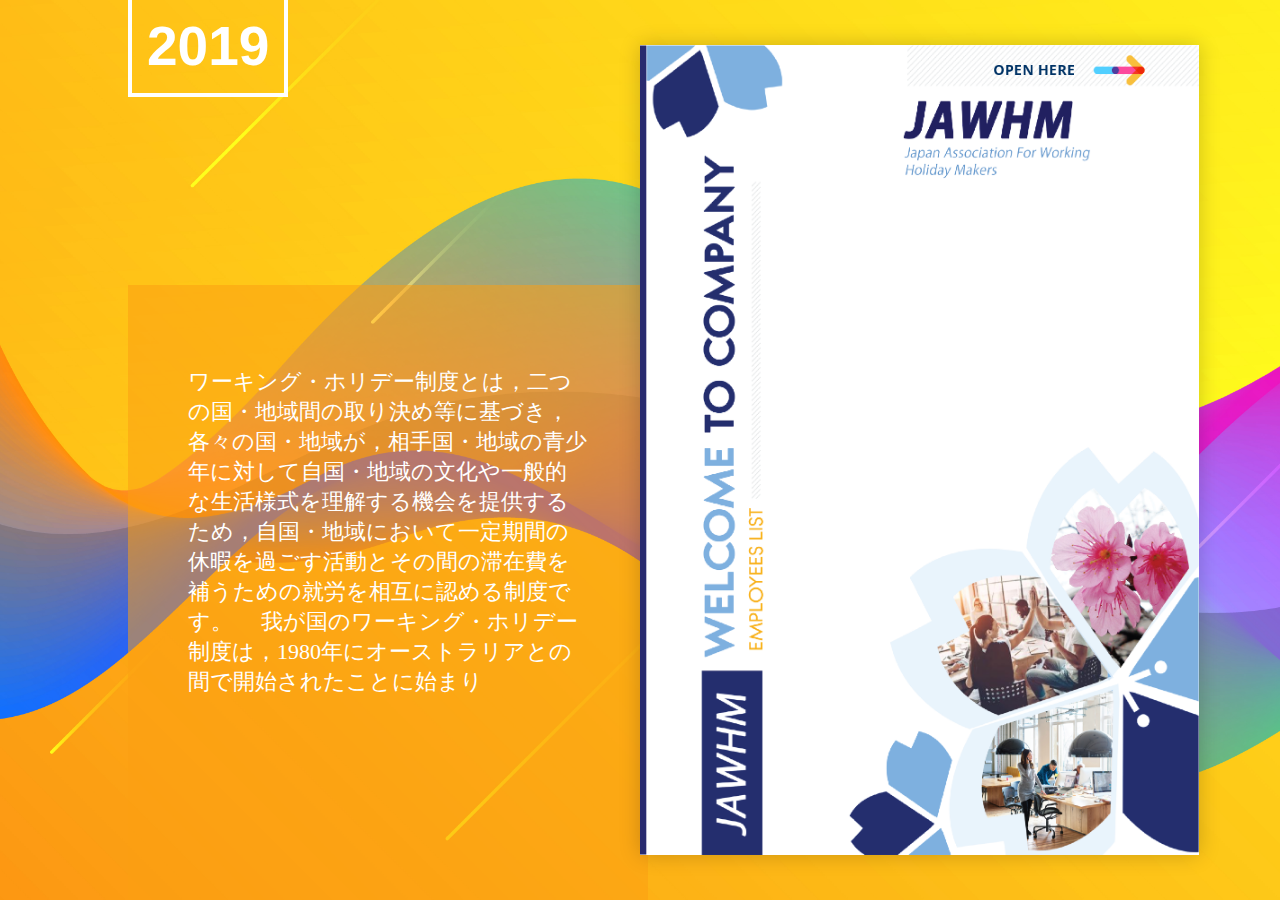
<file: index.html>
<!doctype html>
<html lang="en">
<head>
<meta name="viewport" content="width=device-width, initial-scale=1">
<script type="text/javascript" src="js/jquery.min.1.7.js"></script>
<link rel="stylesheet" href="css/basic.css">
</head>
<body>
    <div class="btn-click">
        <img src="btn-click01.png" alt="">
        <img src="btn-click02.png" alt="">
    </div>
	<div class="lbl-calendar">
		<span>2019</span>
	</div>
	<div class="txt-desc">
		<p>
			ワーキング・ホリデー制度とは，二つの国・地域間の取り決め等に基づき，各々の国・地域が，相手国・地域の青少年に対して自国・地域の文化や一般的な生活様式を理解する機会を提供するため，自国・地域において一定期間の休暇を過ごす活動とその間の滞在費を補うための就労を相互に認める制度です。 　我が国のワーキング・ホリデー制度は，1980年にオーストラリアとの間で開始されたことに始まり
		</p>
	</div>	
	
<div class="t">

    <div class="tc rel">
        
        <div class="book" id="book">

            <div class="page">
                <div class="tracking-point"></div>
                <img src="pages/List_COVER.png" alt="" />
                
            </div>
            <div class="page"><img src="pages/List_PAGE01_1.png" alt="" /></div>
            <div class="page"><img src="pages/List_PAGE01_2.png" alt="" /></div>
            <div class="page"><img src="pages/List_PAGE02_1.png" alt="" /></div>
            <div class="page"><img src="pages/List_PAGE02_2.png" alt="" /></div>
            <div class="page"><img src="pages/List_PAGE03_1.png" alt="" /></div>
            <div class="page"><img src="pages/List_PAGE03_2.png" alt="" /></div>
            <div class="page"><img src="pages/List_PAGE04_1.png" alt="" /></div>
            <div class="page"><img src="pages/List_PAGE04_2.png" alt="" /></div>
            <div class="page"><img src="pages/List_PAGE05_1.png" alt="" /></div>
            <div class="page"><img src="pages/List_PAGE05_2.png" alt="" /></div>
            <div class="page"><img src="pages/List_PAGE06_1.png" alt="" /></div>
            <div class="page"><img src="pages/List_PAGE06_2.png" alt="" /></div>
            <div class="page"><img src="pages/List_PAGE07_1.png" alt="" /></div>
            <div class="page"><img src="pages/List_PAGE07_2.png" alt="" /></div>
            <div class="page"><img src="pages/List_PAGE08_1.png" alt="" /></div>
            <div class="page"><img src="pages/List_PAGE08_2.png" alt="" /></div>
            <div class="page"><img src="pages/List_PAGE09_1.png" alt="" /></div>
            <div class="page"><img src="pages/List_PAGE09_2.png" alt="" /></div>
        </div>
    </div>
</div>

	
	
</body>
<script type="text/javascript" src="js/turn.js"></script>
<script>
(function () {
    'use strict';

    var module = {
        ratio: 1.38,
        init: function (id) {
            var me = this;

            // if older browser then don't run javascript
            if (document.addEventListener) {
                this.el = document.getElementById(id);
                this.resize();
                this.plugins();

                // on window resize, update the plugin size
                window.addEventListener('resize', function (e) {
                    var size = me.resize();
                    $(me.el).turn('size', size.width, size.height);
                });
            }
        },
        resize: function () {
            // reset the width and height to the css defaults
            this.el.style.width = '';
            this.el.style.height = '';

            var width = this.el.clientWidth,
                height = Math.round(width / this.ratio),
                padded = Math.round(document.body.clientHeight * 0.9);

            // if the height is too big for the window, constrain it
            if (height > padded) {
                height = padded;
                width = Math.round(height * this.ratio);
            }

            // set the width and height matching the aspect ratio
            this.el.style.width = width + 'px';
            this.el.style.height = height + 'px';

            return {
                width: width,
                height: height
            };
        },
        plugins: function () {
            // run the plugin
            $(this.el).turn({
                gradients: true,
                acceleration: true
            });
            // hide the body overflow
            document.body.className = 'hide-overflow';
        }
    };

    module.init('book');
}());
</script>
<script>
	var F = 0;
	var Fx = 0;
	$(document).ready(function(){
		$(".book").click(function(){
			var pageX = $(".book").turn("page");
			if(pageX==2 && F==0){
			   		$(".txt-desc, .lbl-calendar, .btn-click").addClass("hide_text");
					F=1;
			   }
			else if(pageX==1 && F==1){
			   		$(".txt-desc, .lbl-calendar, .btn-click").removeClass("hide_text");
					F=0;
			   }
//			else if(pageX==1 && Fx==0){
//			   		$(".txt-desc, .lbl-calendar").addClass("hide_text");
//					Fx=1;
//					}
//			else if(pageX==1 && Fx==1){
//			   		$(".txt-desc, .lbl-calendar").removeClass("hide_text");
//					Fx=0;
//			   };
			console.log(pageX)
			
		});


		
		$(window).on("load resize", function() {                          	
		var x = $(".tracking-point");  
			var bx = x.offset().left;
			var by = x.offset().top;
			$(".btn-click").css({"top":by,"left":bx+150})
			console.log("Top: " + by + " Left: " + bx);
		}); 
		
//		$( ".btn-click" ).hover(
//			function() {
//				$(".btn-click").fadeOut()
//			}, function() {
//				$(".btn-click").fadeIn()
//			}
//		);
		
	});
</script>
</html>
</file>
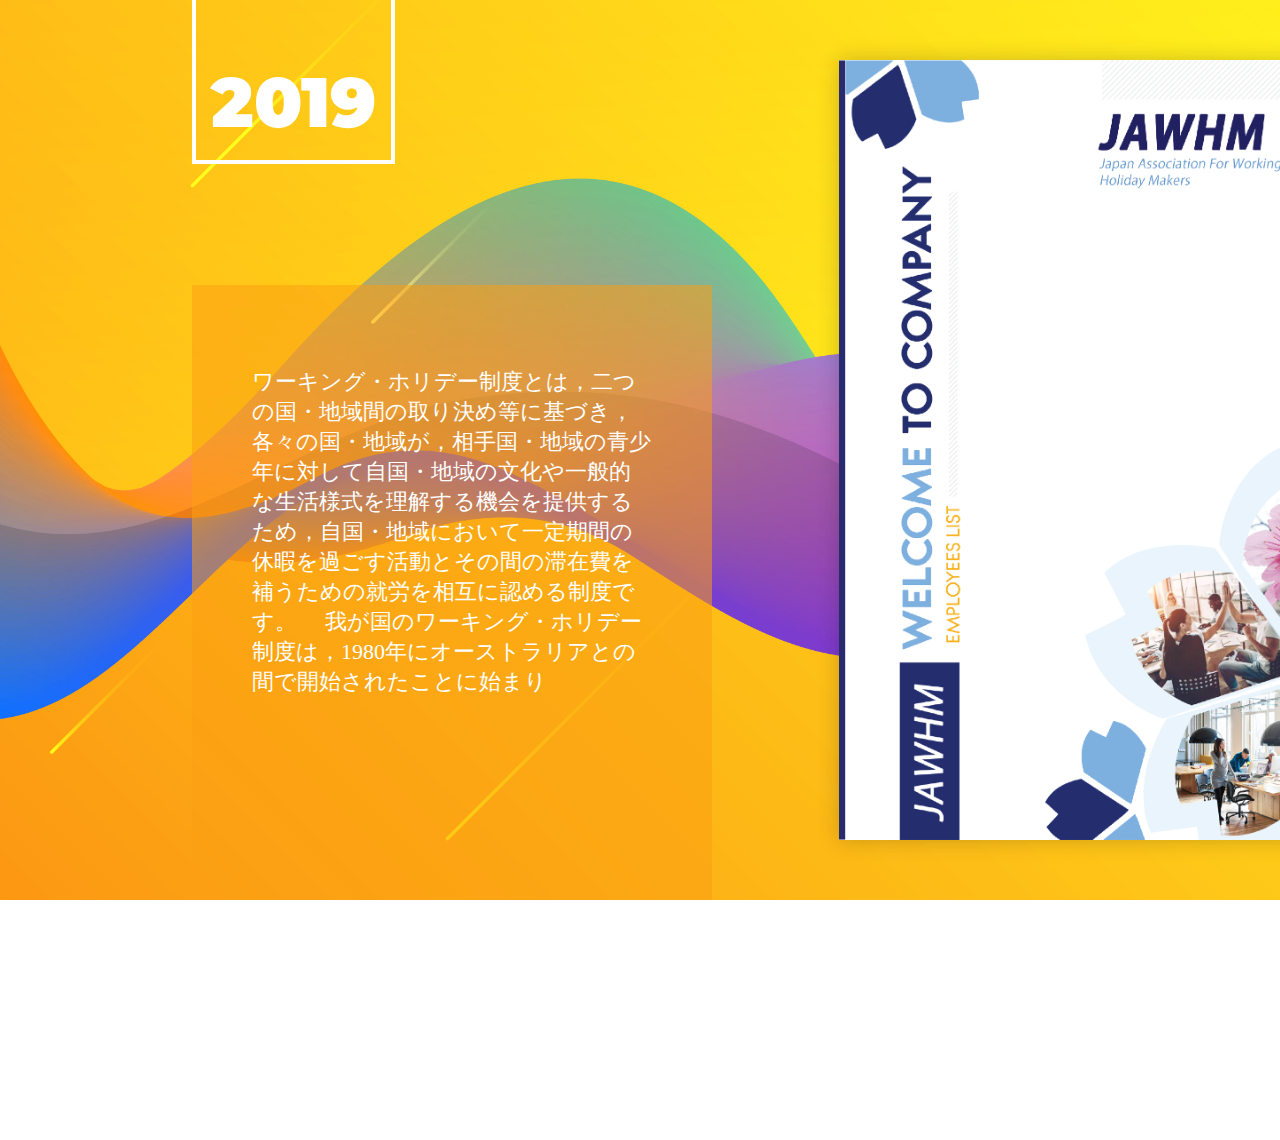
<file: Demo/samples/basic/index.html>
<!doctype html>

<html lang="en">
<head>
<meta name="viewport" content="width = 1050, user-scalable = no" />
<link href="https://fonts.googleapis.com/css?family=Comfortaa|Montserrat&display=swap" rel="stylesheet">
<script type="text/javascript" src="../../extras/jquery.min.1.7.js"></script>
<script type="text/javascript" src="../../extras/modernizr.2.5.3.min.js"></script>
</head>
<body>

<div class="flipbook-viewport">
	<div class="lbl-calendar">
		<span>2019</span>
	</div>
	<div class="txt-desc">
		<p>
			ワーキング・ホリデー制度とは，二つの国・地域間の取り決め等に基づき，各々の国・地域が，相手国・地域の青少年に対して自国・地域の文化や一般的な生活様式を理解する機会を提供するため，自国・地域において一定期間の休暇を過ごす活動とその間の滞在費を補うための就労を相互に認める制度です。 　我が国のワーキング・ホリデー制度は，1980年にオーストラリアとの間で開始されたことに始まり
		</p>
	</div>
	<div class="container">
		<div class="flipbook">
			<div style="background-image:url(pages/List_COVER.png)"></div>
			<div style="background-image:url(pages/List_PAGE01_1.png)"></div>
			<div style="background-image:url(pages/List_PAGE01_2.png)"></div>
			<div style="background-image:url(pages/List_PAGE02_1.png)"></div>
			<div style="background-image:url(pages/List_PAGE02_2.png)"></div>
			<div style="background-image:url(pages/List_PAGE03_1.png)"></div>
			<div style="background-image:url(pages/List_PAGE03_2.png)"></div>
			<div style="background-image:url(pages/List_PAGE04_1.png)"></div>
			<div style="background-image:url(pages/List_PAGE04_2.png)"></div>
			<div style="background-image:url(pages/List_PAGE05_1.png)"></div>
			<div style="background-image:url(pages/List_PAGE05_2.png)"></div>
			<div style="background-image:url(pages/List_PAGE06_1.png)"></div>
			<div style="background-image:url(pages/List_PAGE06_2.png)"></div>
			<div style="background-image:url(pages/List_PAGE07_1.png)"></div>
			<div style="background-image:url(pages/List_PAGE07_2.png)"></div>
			<div style="background-image:url(pages/List_PAGE08_1.png)"></div>
			<div style="background-image:url(pages/List_PAGE08_2.png)"></div>
			<div style="background-image:url(pages/List_PAGE09_1.png)"></div>
			<div style="background-image:url(pages/List_PAGE09_2.png)"></div>
			

		</div>
	</div>
</div>


<script type="text/javascript">

function loadApp() {
	
	// Create the flipbook

	$('.flipbook').turn({
			// Width

			width:1100,
			
			// Height

			height:780,

			// Elevation

			elevation: 50,
			
			// Enable gradients

			gradients: true,
			
			// Auto center this flipbook

			autoCenter: true

	});
}

// Load the HTML4 version if there's not CSS transform

yepnope({
	test : Modernizr.csstransforms,
	yep: ['../../lib/turn.js'],
	nope: ['../../lib/turn.html4.min.js'],
	both: ['css/basic.css'],
	complete: loadApp
});

</script>

</body>
</html>
</file>
<file: css/basic.css>
/* Basic sample */

body{
	overflow:hidden;
	background-color:#fcfcfc;
	margin:0 auto;
	padding:0;
	background:url('../pics/bg.jpg')no-repeat;
	background-size: cover;
	height: 100vh;
	position: relative;
	width: 100%;
	max-height: 900px
}
body.hide-overflow {
    overflow: hidden;
}
.tracking-point{
    position: absolute;
    right: 0px;
	height: 5px;
	width: 5px;
	background: none
}

.btn-click{
    position: absolute;
    z-index: 100;
    transform: scale(1);
	display: block;
}
.btn-click img:nth-child(1){
    position: absolute;
    width: 80px;
    right: -20px;
    top: 20px
}
.btn-click img:nth-child(2){
    position: absolute;
    width: 30px;
    transform: rotateZ(90deg);
    right: 80px;
}
.page{
	-webkit-box-shadow:0 0 20px rgba(0,0,0,0.2);
	-moz-box-shadow:0 0 20px rgba(0,0,0,0.2);
	-ms-box-shadow:0 0 20px rgba(0,0,0,0.2);
	-o-box-shadow:0 0 20px rgba(0,0,0,0.2);
	box-shadow:0 0 20px rgba(0,0,0,0.2);
}
.shadow{
	-webkit-transition: -webkit-box-shadow 0.5s;
	-moz-transition: -moz-box-shadow 0.5s;
	-o-transition: -webkit-box-shadow 0.5s;
	-ms-transition: -ms-box-shadow 0.5s;

	-webkit-box-shadow:0 0 20px rgba(0,0,0,0.2);
	-moz-box-shadow:0 0 20px rgba(0,0,0,0.2);
	-ms-box-shadow:0 0 20px rgba(0,0,0,0.2);
	-o-box-shadow:0 0 20px rgba(0,0,0,0.2);
	box-shadow:0 0 20px rgba(0,0,0,0.2);
}
/* helpers */

.t {
    display: table;
    width: 100%;
    height: 100%;
}

.tc {
    display: table-cell;
    vertical-align: middle;
    text-align: center;
}

.rel {
    position: relative;
}

/* book */

.book {
    margin: 0 auto;
    width: 90%;
    height: 90%;
    -webkit-touch-callout: none;
    -webkit-user-select: none;
    -khtml-user-select: none;
    -moz-user-select: none;
    -ms-user-select: none;
    user-select: none;
}

.book .page {
    height: 100%;
}

.book .page img {
    max-width: 100%;
    height: 100%;
}
/*My CSS*/
.lbl-calendar{
	position: absolute;
    left: 0;
    top: -5px;
    padding-top: 60px;
    border: 4px solid #fff;
    margin-left: 10%;
    padding: 15px;
}
.lbl-calendar span{
	color: #fff;
    font-size: 55px;
    font-family: 'Montserrat', sans-serif;
    font-weight: 900;
}
.txt-desc {
    background: #fb9e138a;
    position: absolute;
    bottom: 0;
    left: 10%;
    width: 400px;
    color: #fff;
    height: 55%;
    padding: 60px;
	font-size: 22px;
}
.hide_text{
	display: none;
} 
@media screen and (max-width:1440px){
.btn-click{
    position: absolute;
    z-index: 100;
    transform: scale(1);
}
.btn-click img:nth-child(1){
    position: absolute;
    width: 80px;
    right: 270px;
    top: 20px
}
.btn-click img:nth-child(2){
    position: absolute;
    width: 30px;
    transform: rotateZ(-90deg);
    right: 210px;
}
}
@media screen and (max-width:1200px){
.lbl-calendar{
	position: absolute;
    left: 0;
    top: -5px;
    padding-top: 40px !important;
    border: 4px solid #fff;
    margin-left: 5%;
    padding: 15px;
}
.txt-desc{
	width: 30%;
	left: 5%;
	font-size: 18px;
	padding: 30px
}
}
@media screen and (max-width:1050px){
.btn-click{
    position: absolute;
    z-index: 100;
    transform: scale(1);
}
.btn-click img:nth-child(1){
    position: absolute;
    width: 80px;
    right: 120px;
    top: -90px;
	
}
.btn-click img:nth-child(2){
    position: absolute;
    width: 30px;
    transform: rotateZ(0deg);
    right: 143px;
	top: -65px
}
}
@media screen and (max-width:900px){
.lbl-calendar{
    border: 2px solid #fff;
}
.lbl-calendar span{
	color: #fff;
    font-size: 40px;
    font-family: 'Montserrat', sans-serif;
    font-weight: 500;
}
.txt-desc{
	width: 30%;
	left: 5%;
	font-size: 16px;
	padding: 30px
}
}
</file>
